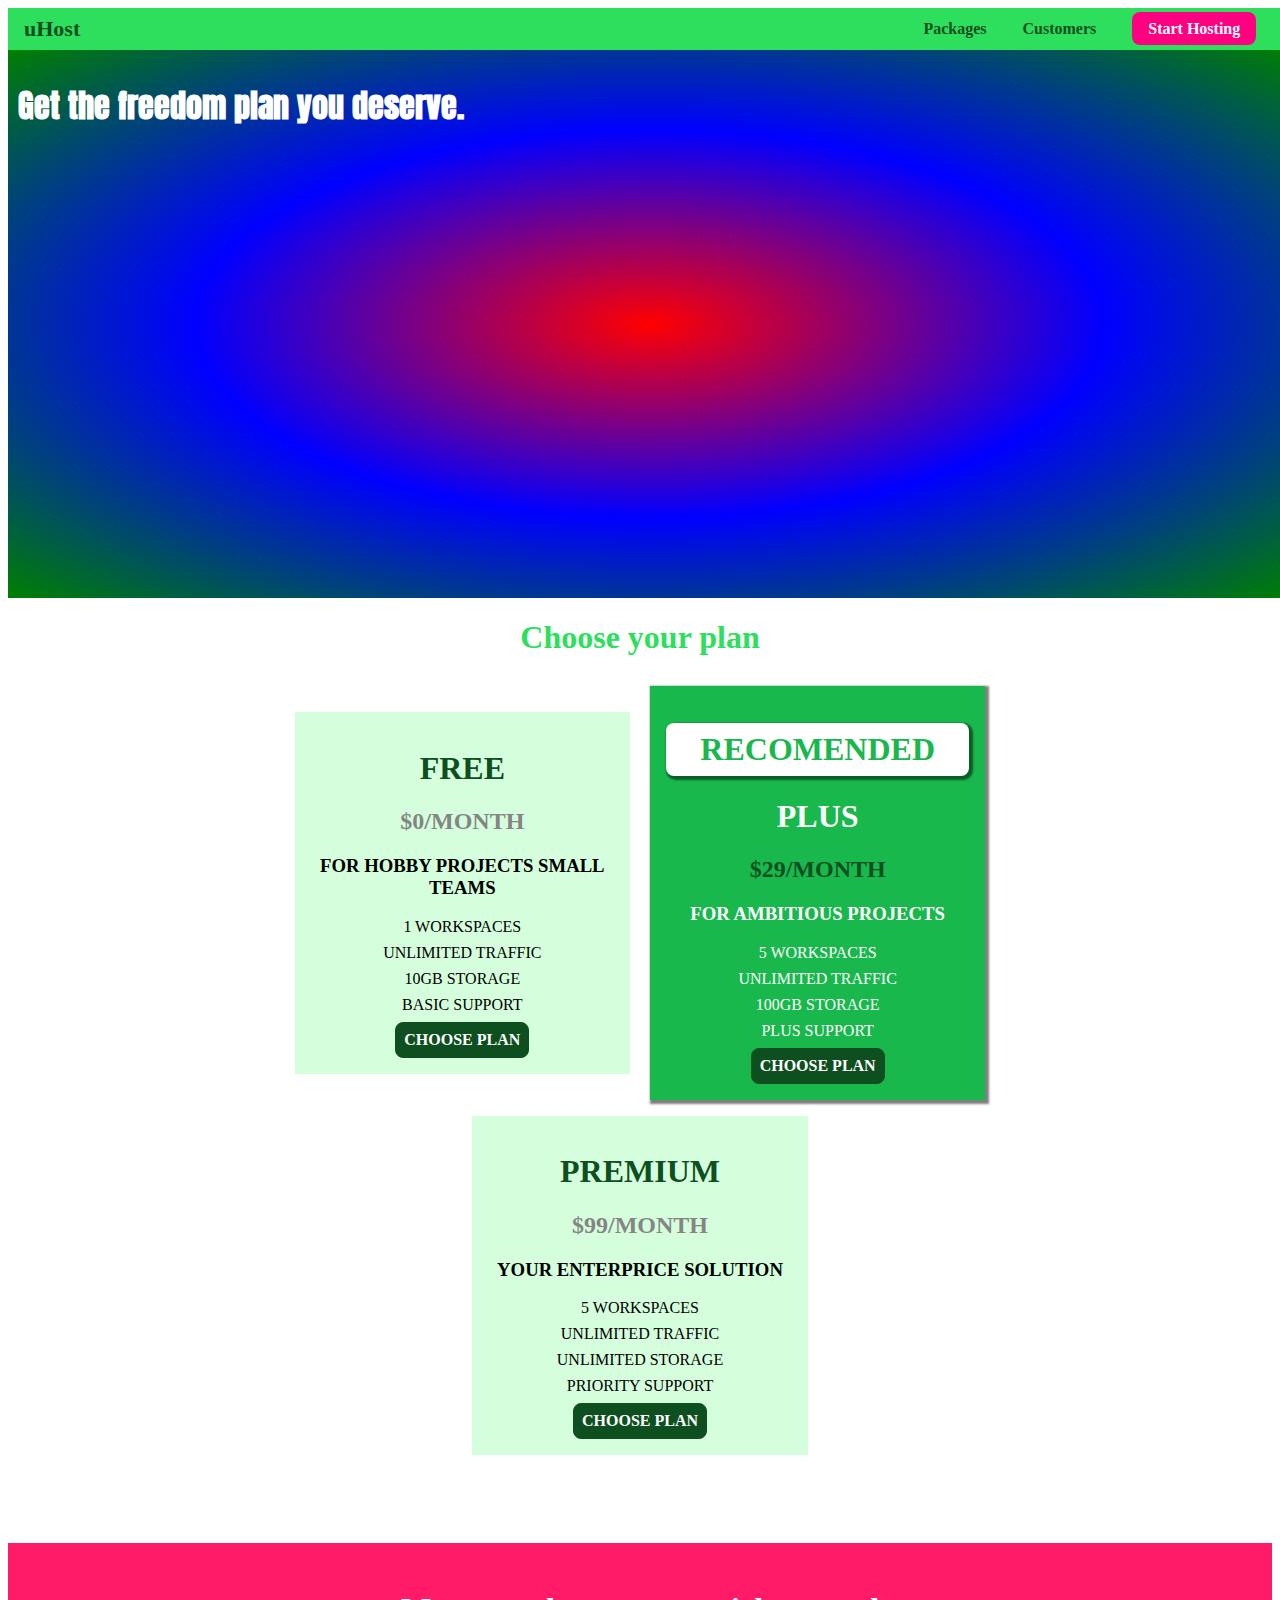
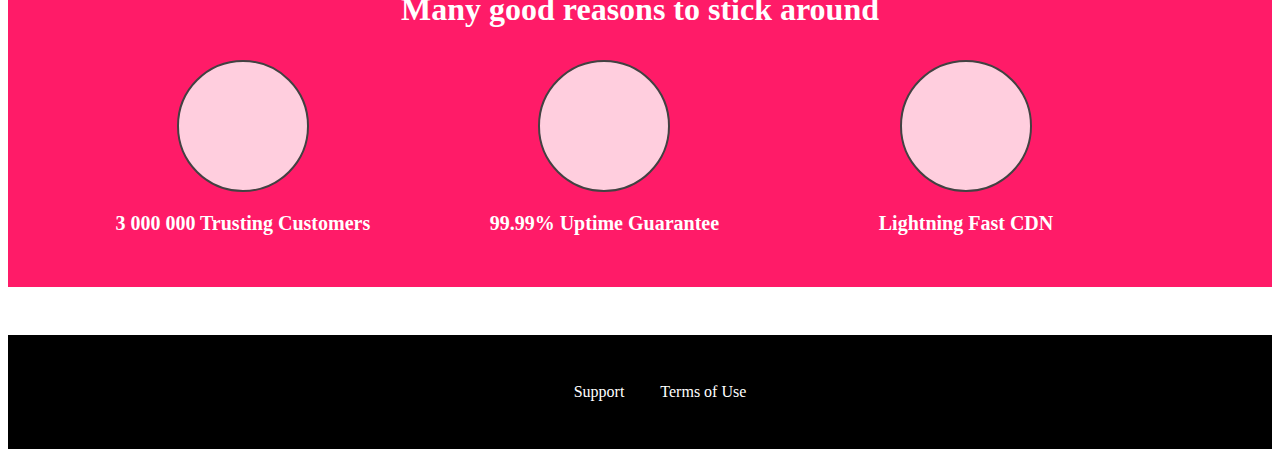
<file: index.html>
<!DOCTYPE html>
<html lang="en">
<head>
    <meta charset="UTF-8">
    <meta name="viewport" content="width=device-width, initial-scale=1.0">
    <title>Document</title>


    <link href="https://fonts.googleapis.com/css2?family=Anton&display=swap" rel="stylesheet">
  <link rel="stylesheet" href="shared.css">
  <link rel="stylesheet" href="main.css">
  
</head>
<body>

    <header class="main-header">
        <div>
            <a href="index.html" class="main-header__brand">uHost</a>
        </div><nav class="main-nav">
            <ul class="main-nav__items">
                <li class="main-nav__item">
                    <a href="packages/index.html">Packages</a>
                </li>
                <li class="main-nav__item ">
                    <a href="customers/index.html">Customers</a>
                </li>
                <li class="main-nav__item main-nav__item--cta">
                    <a href="start-hosting/index.html">Start Hosting</a>
                </li>
            </ul>
        </nav>
    </header>


   <main id="main">
       <section id="product-overview">
           <h1> Get the freedom plan you deserve.</h1>
        </section>

       <section id="plans">
           <h1 class="section-title">Choose your plan</h1> 
            <div class="plan__list">
                <article class="plan">
                    <h1 class="plan__title">Free</h1>
                    <h2 class="plan__price">$0/month</h2>
                    <h3>For hobby projects small teams</h3>
                    <ul class="plan__features">
                        <li>1 Workspaces</li>
                        <li>Unlimited Traffic</li>
                        <li>10GB Storage</li>
                        <li>Basic Support</li>
                    </ul>
                    
                    <div>
                        <button class="button">CHOOSE PLAN</button>
                    </div>
                </article>
                <article class="plan plan--highlighted">
                    <h1 class="plan__annotation">Recomended</h1>
                    <h1 class="plan__title">PLUS</h1>
                    <h2 class="plan__price">$29/month</h2>
                    <h3>For ambitious projects</h3>
                    <ul class="plan__features">
                        <li>5 Workspaces</li>
                        <li>Unlimited Traffic</li>
                        <li>100GB Storage</li>
                        <li>Plus Support</li>
                    </ul>
                    
                    <div>
                        <button class="button">CHOOSE PLAN</button>
                    </div>
                </article>
                <article class="plan">
                    <h1 class="plan__title">PREMIUM</h1>
                    <h2 class="plan__price">$99/month</h2>
                    <h3>Your enterprice solution</h3>
                    <ul class="plan__features">
                        <li>5 Workspaces</li>
                        <li>Unlimited Traffic</li>
                        <li>Unlimited Storage</li>
                        <li>Priority Support</li>
                    </ul>
                    
                    <div>
                        <button class="button">CHOOSE PLAN</button>
                    </div>
                </article>

            </div>
        </section>
        <section id="key-features"">
            <h1 class="section-title">Many good reasons to stick around</h1>

            <ul class="key-features__list">
                <li class="key-feature">
                    <div class="key-feature__image">

                    </div>
                    <p class="key-feature__description"> 3 000 000 Trusting Customers</p>
                </li>
                <li class="key-feature">
                    <div class="key-feature__image">

                    </div>
                    <p class="key-feature__description"> 99.99% Uptime Guarantee</p>
                </li>
                <li class="key-feature">
                    <div class="key-feature__image">

                    </div>
                    <p class="key-feature__description">Lightning Fast CDN</p>
                </li>
            </ul>
        </section>
   </main>

   <footer class="main-footer">
       <nav>
           <ul class="main-footer_links">
               <li class="main-footer__link">
                   <a href="#">Support</a>
               </li>
               <li class="main-footer__link">
                   <a href="#">Terms of Use</a>
               </li>
           </ul>
       </nav>
   </footer>

</body>
</html>
</file>
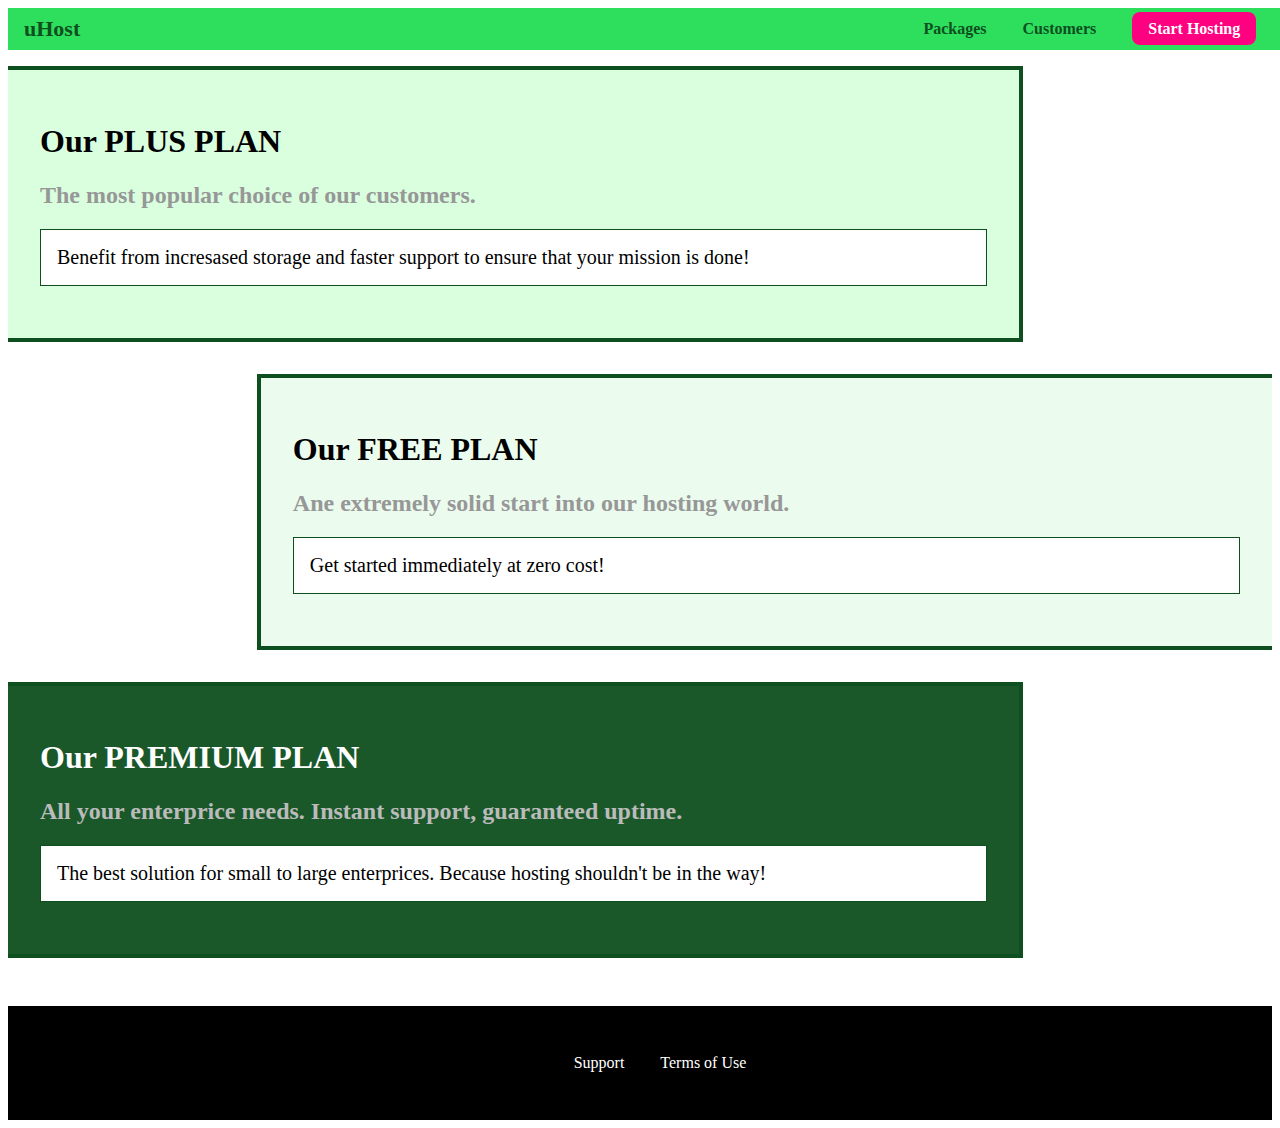
<file: packages/index.html>
<!DOCTYPE html>
<html lang="en">
<head>
    <meta charset="UTF-8">
    <meta name="viewport" content="width=device-width, initial-scale=1.0">
    <title>Document</title>

<link href="https://fonts.googleapis.com/css2?family=Anton&display=swap" rel="stylesheet">
    <link rel="stylesheet" href="../shared.css">
    <link rel="stylesheet" href="packages.css">
   
  
</head>
<body>

    <header class="main-header">
        <div>
            <a href="../index.html" class="main-header__brand">uHost</a>
        </div><nav class="main-nav">
            <ul class="main-nav__items">
                <li class="main-nav__item">
                    <a href="index.html">Packages</a>
                </li>
                <li class="main-nav__item ">
                    <a href="../customer/index.html">Customers</a>
                </li>
                <li class="main-nav__item main-nav__item--cta">
                    <a href="../start-hosting/index.html">Start Hosting</a>
                </li>
            </ul>
        </nav>
    </header>

    <main>
        <section class="plan" id="plus">

            <a href="#">
                <h1 class="plan__title">Our PLUS PLAN</h1>
                <h2 class="plan__subtitle">The most popular choice of our customers.</h2>
                <p class="plan__info">Benefit from incresased storage and faster support to ensure that your mission is done!</p>
            </a>
        </section>
        <section class="plan" id="free">

            <a href="#">
                <h1 class="plan__title">Our FREE PLAN</h1>
                <h2 class="plan__subtitle">Ane extremely solid start into our hosting world.</h2>
                <p class="plan__info">Get started immediately at zero cost!</p>
            </a>
        </section>
        <div class="clearfix"></div>
        <section class="plan" id="premium">

            <a href="#">
                <h1 class="plan__title">Our PREMIUM PLAN</h1>
                <h2 class="plan__subtitle">All your enterprice needs. Instant support, guaranteed uptime.</h2>
                <p class="plan__info">The best solution for small to large enterprices. Because hosting shouldn't be in the way!</p>
            </a>
        </section>

    </main>










   <footer class="main-footer">
       <nav>
           <ul class="main-footer_links">
               <li class="main-footer__link">
                   <a href="#">Support</a>
               </li>
               <li class="main-footer__link">
                   <a href="#">Terms of Use</a>
               </li>
           </ul>
       </nav>
   </footer>

</body>
</html>
</file>
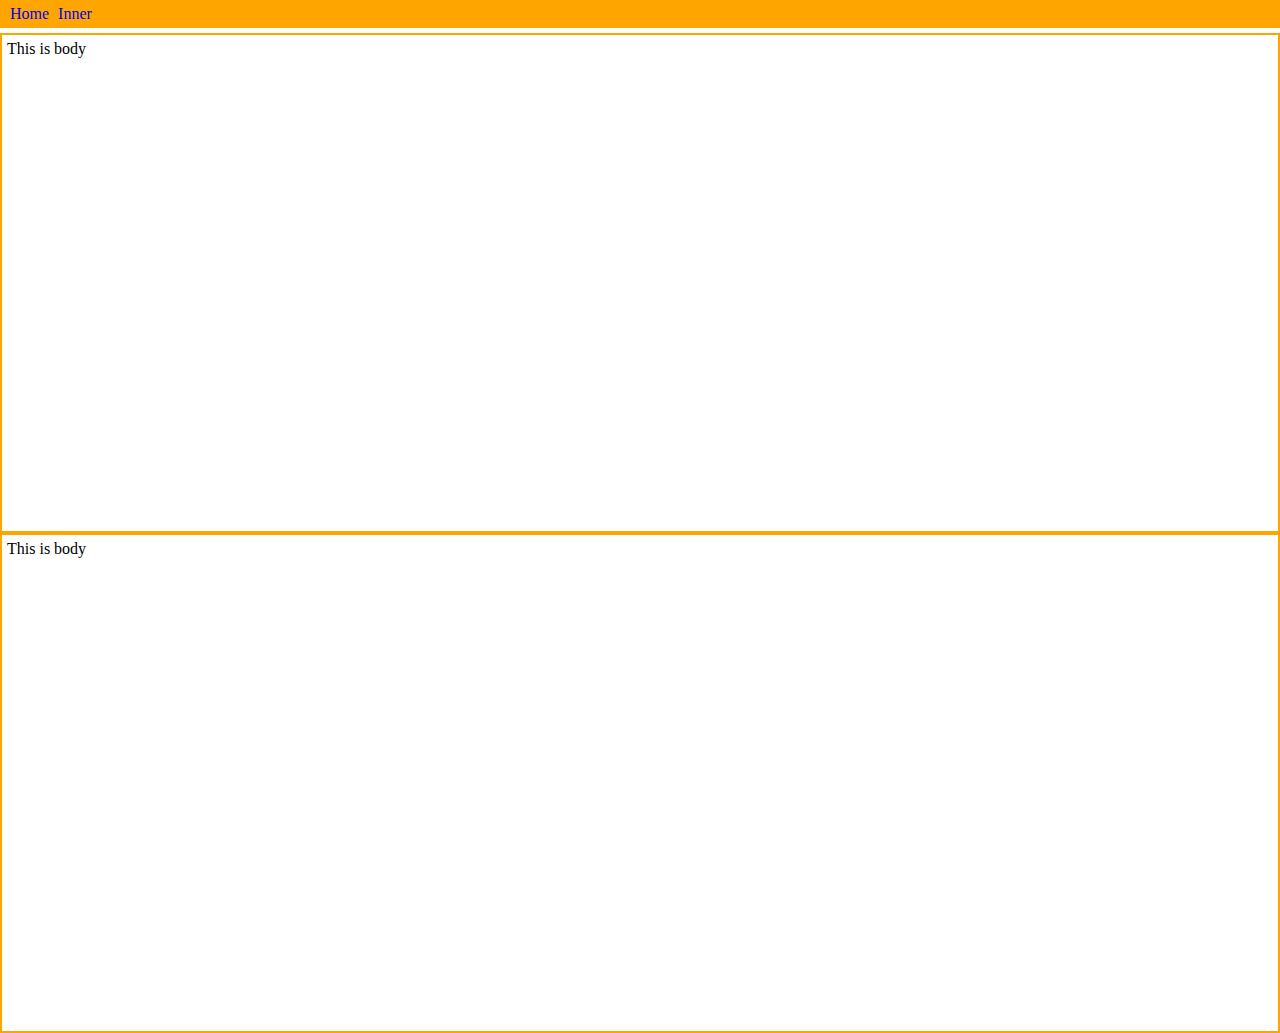
<file: test.html>
<!DOCTYPE html>
<html lang="en">
<head>
    <meta charset="UTF-8">
    <meta name="viewport" content="width=device-width, initial-scale=1.0">
    <link rel="stylesheet" href="test.css">
    <title>Tes</title>
</head>
<body>
    <nav class="main-navigation">
        <a href="index.html" class="menu1">Home</a>
        <a href="#inner" class="menu2">Inner</a>
    </nav>
    <section class="main-body">
        <p>This is body</p>
    </section>
    <section class="main-body">
        <p id="inner">This is body</p>
    </section>
</body>
</html>
</file>
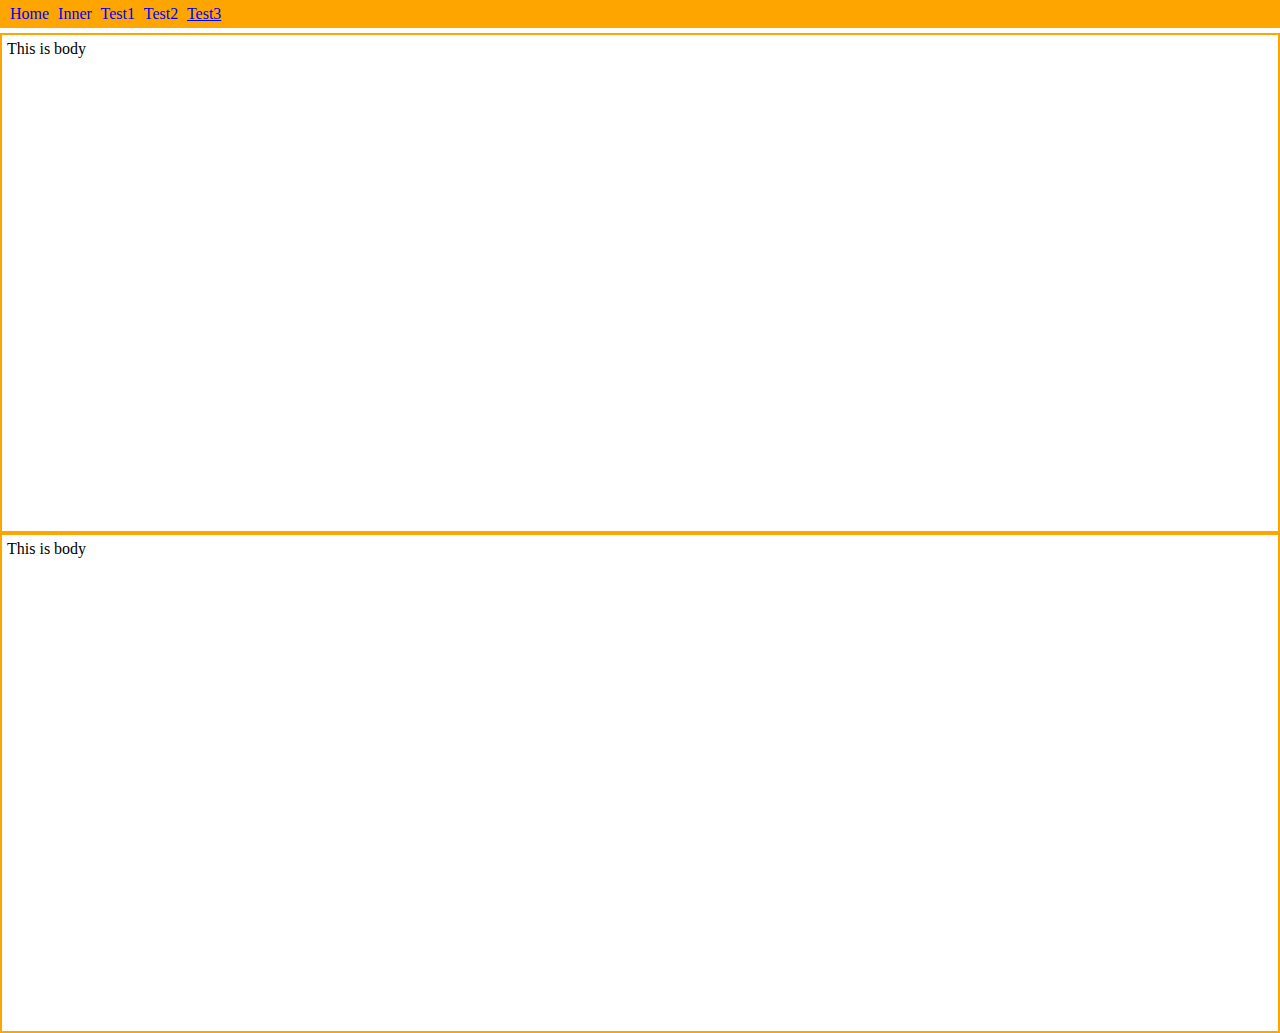
<file: DebugCss/test.html>
<!DOCTYPE html>
<html lang="en">
<head>
    <meta charset="UTF-8">
    <meta name="viewport" content="width=device-width, initial-scale=1.0">
    <link rel="stylesheet" href="test.css">
    <title>Tes</title>
</head>
<body>
    <nav class="main-navigation">
        <a href="index.html" class="menu1">Home</a>
        <a href="#inner" class="menu2">Inner</a>
        <a href="#" class="active">Test1</a>
        <a href="#" class="active">Test2</a>
        <a href="#" class="">Test3</a>


    </nav>
    <section class="main-body">
        <p>This is body</p>
    </section>
    <section class="main-body">
        <p id="inner">This is body</p>
    </section>
</body>
</html>
</file>
<file: shared.css>
.main-header{
    background-color: #2ddf5c;
    width: 100%;
    padding: 8px 16px;

}

.main-nav__item{
    display: inline-block;
    margin: 0 16px;
    
}
.main-header > div{
    display: inline-block;
    vertical-align: middle;
}
.main-header__brand{
    color: #0e4f1f;
    text-decoration: none;
    font-weight: bold;
    font-size: 22px;
}
.main-nav a{
    
    text-decoration: none;
    color: #0e4f1f;
    font-weight: bold;
    padding: 3px 0;

}
.main-nav{
    display: inline-block;
    text-align: right;
    width: calc(100% - 72px);
    vertical-align: middle;
}

.main-nav__items{
    margin: 0;
    padding: 0;
    list-style: none;
}
.main-nav__item a:hover,
.main-nav__item a:active
 {
    color: white;
    border-bottom: 5px solid white;
}
.main-nav__item--cta a{
    color: white;
    background: rgb(255, 0, 128);
    padding: 8px 16px;
    border-radius: 8px;
}
.main-nav__item--cta a:hover,
.main-nav__item--cta a:active{
    color: red;
    background: white;
    border: none;
}


.main-footer{
    background: black;
    padding: 32px;
    margin-top: 48px;
    text-align: center;
    
}

.main-footer__links{
    list-style: none;
    margin: 0;
    padding: 0;
    text-align: center;
    
}

.main-footer__link{
    display: inline-block;
    margin: 0 16px;
}
.main-footer__link a{
    color: white;
    text-decoration: none;
}
.main-footer__link a:hover,
.main-footer__link a:active{

    color: #ccc;

}
.button{
    background: #0e4f1f;
    color: white;
    font: inherit;
    border: 1.5px solid #0e4f1f;
    padding: 8px;
    border-radius: 8px;
    font-weight: bold;
    cursor: pointer;
}
.button:hover,
.button:active{
    background: white;
    color: #0e4f1f;
}
.button:focus{
    outline: none;
}
</file>
<file: main.css>
#main{
 
}
#product-overview{
background: url('images/freedom.jpg') left 10% bottom 20%/cover no-repeat border-box;

/* s */
/* background-repeat: no-repeat;
border: 2px dashed red;
background-origin: border-box;
background-clip: border-box;
background-attachment: ; */

/* background-image: linear-gradient(180deg, red 70%, blue, rgba(0,0,0,0.5)); */

background-image: radial-gradient( red,blue,green);


height: 528px;
width: 100%;
padding: 10px ;
} 

.section-title{
    color: #2ddf5c;
    text-align: center;
}


#product-overview h1{
    color: white;
    font-family: 'Anton',sans-serif;
}
.plan__list{
    width: 80%;
    margin: auto;
    text-align: center;
}
.plan{
    background-color: #d5ffdc;
    text-align: center;
    padding: 16px;
    margin: 8px;
    display: inline-block;
    width: 30%;
    vertical-align: middle;
    text-transform: uppercase;


}

.plan--highlighted{
    background: #19b84c;
    color: white;
    box-shadow: 2px 2px 2px 2px rgba(0 , 0, 0, 0.5);
}
.plan__annotation{
    background: white;
    color: #19b84c;
    padding: 8px;
    box-shadow: 2px 2px 2px 2px rgba(0 , 0, 0, 0.5);
    border-radius: 8px;
    text-transform: uppercase;

}
.plan__features{
    list-style: none;
    margin: 0;
    padding: 0;
}

.plan__features li{
    margin: 8px 0;
}

.plan__title{
    color: #0e4f1f;
}
.plan__price{
    color: rgb(133, 133, 133);
}
.plan--highlighted .plan__title{
    color: white;
}
.plan--highlighted .plan__price{
    color: #0e4f1f;
}

#key-features{
    background: #ff1b68;
    margin-top: 80px;
    padding: 16px;

}
#key-features .section-title{
    color: white;
    margin: 32px;
}

.key-feature_list{
    list-style: none;
    margin: 0;
    padding: 0;
    text-align: center;
}

.key-feature{
    display: inline-block;
    width: 30%;
    vertical-align: middle;
}
.key-feature__image{
    background: #ffcede;
    border: 2px solid #424242;
    height: 128px;
    width: 128px;
    border-radius: 50%;
    margin: auto;
}
.key-feature__description{
    text-align: center;
    font-weight: bold;
    color: white;
    font-size: 20px;
    
}
</file>
<file: packages/packages.css>
.main{
    padding-top:32px;
}
.background{
    background: url(../images/plans-background.jpg) center/cover;
    filter: grayscale(40%);
    width: 100%;
    height: 100%;
    position: fixed;
    z-index: -1;
}

.plan a{
    text-decoration: none;
    color: inherit;
    display: block;
    padding: 32px;
}

.plan{
    border: 4px solid #0e4f1f;
    
    margin: 16px 0;
    width: 80%;
    border-left: none;
    position: relative;
    
}

.plan__badge{
    position: absolute;
    top: 0;
    right: 0;
    margin: 20px;
    font-size: 12px;
    color: white;
    background: #ff5454;
    padding: 10px;
}
.plan:hover,
.plan:active{
    box-shadow: 2px 2px 4px rgba(0, 0, 0,0.5);
    border-color: #ff5454;
}
.plan__subtitle{
    color: #979797;
}
.plan__info{
    padding: 16px;
    border: 1px solid #0e4f1f;
    font-size: 20px;
    background: white;
}
.clearfix{
    clear: both;
}
#plus{
    background: rgba(213,255,220,0.9);
}
#free{
    background:  rgba(234, 252, 237, 0.95);
    float: right;
    border-right: none;
    border-left: 4px solid #0e4f1f;
}
#free:hover,
#free:active{
    border-left-color: #ff5454;
}
#premium{
    background: rgba(14, 79, 31, 0.95 );
}

#premium .plan__title{
    color: white;
}
#premium .plan__subtitle{
    color: #bbb;
}
</file>
<file: test.css>
*{
    margin:0;
    padding: 0;
    box-sizing: border-box;
}
.body{
    margin: 10px;
}

.main-navigation{
    background: orange;
    margin-bottom: 5px;
    padding: 5px 10px;
    
}
a.menu1, a.menu2{
    text-decoration: none;
    padding-right: 5px;
}
.main-body{
    border: 2px solid orange;
    height: 500px;
    width: 100%;
    padding: 5px;

}
</file>
<file: DebugCss/test.css>
*{
    margin:0;
    padding: 0;
    box-sizing: border-box;
}
.body{
    margin: 10px;
}

.main-navigation{
    background: orange;
    margin-bottom: 5px;
    padding: 5px 10px;
    
}
a.menu1, a.menu2, a.active{
    text-decoration: none;
    padding-right: 5px;
}
a:not(.active){
    font-weight: boldgi;
}


.main-body{
    border: 2px solid orange;
    height: 500px;
    width: 100%;
    padding: 5px;

}
</file>
